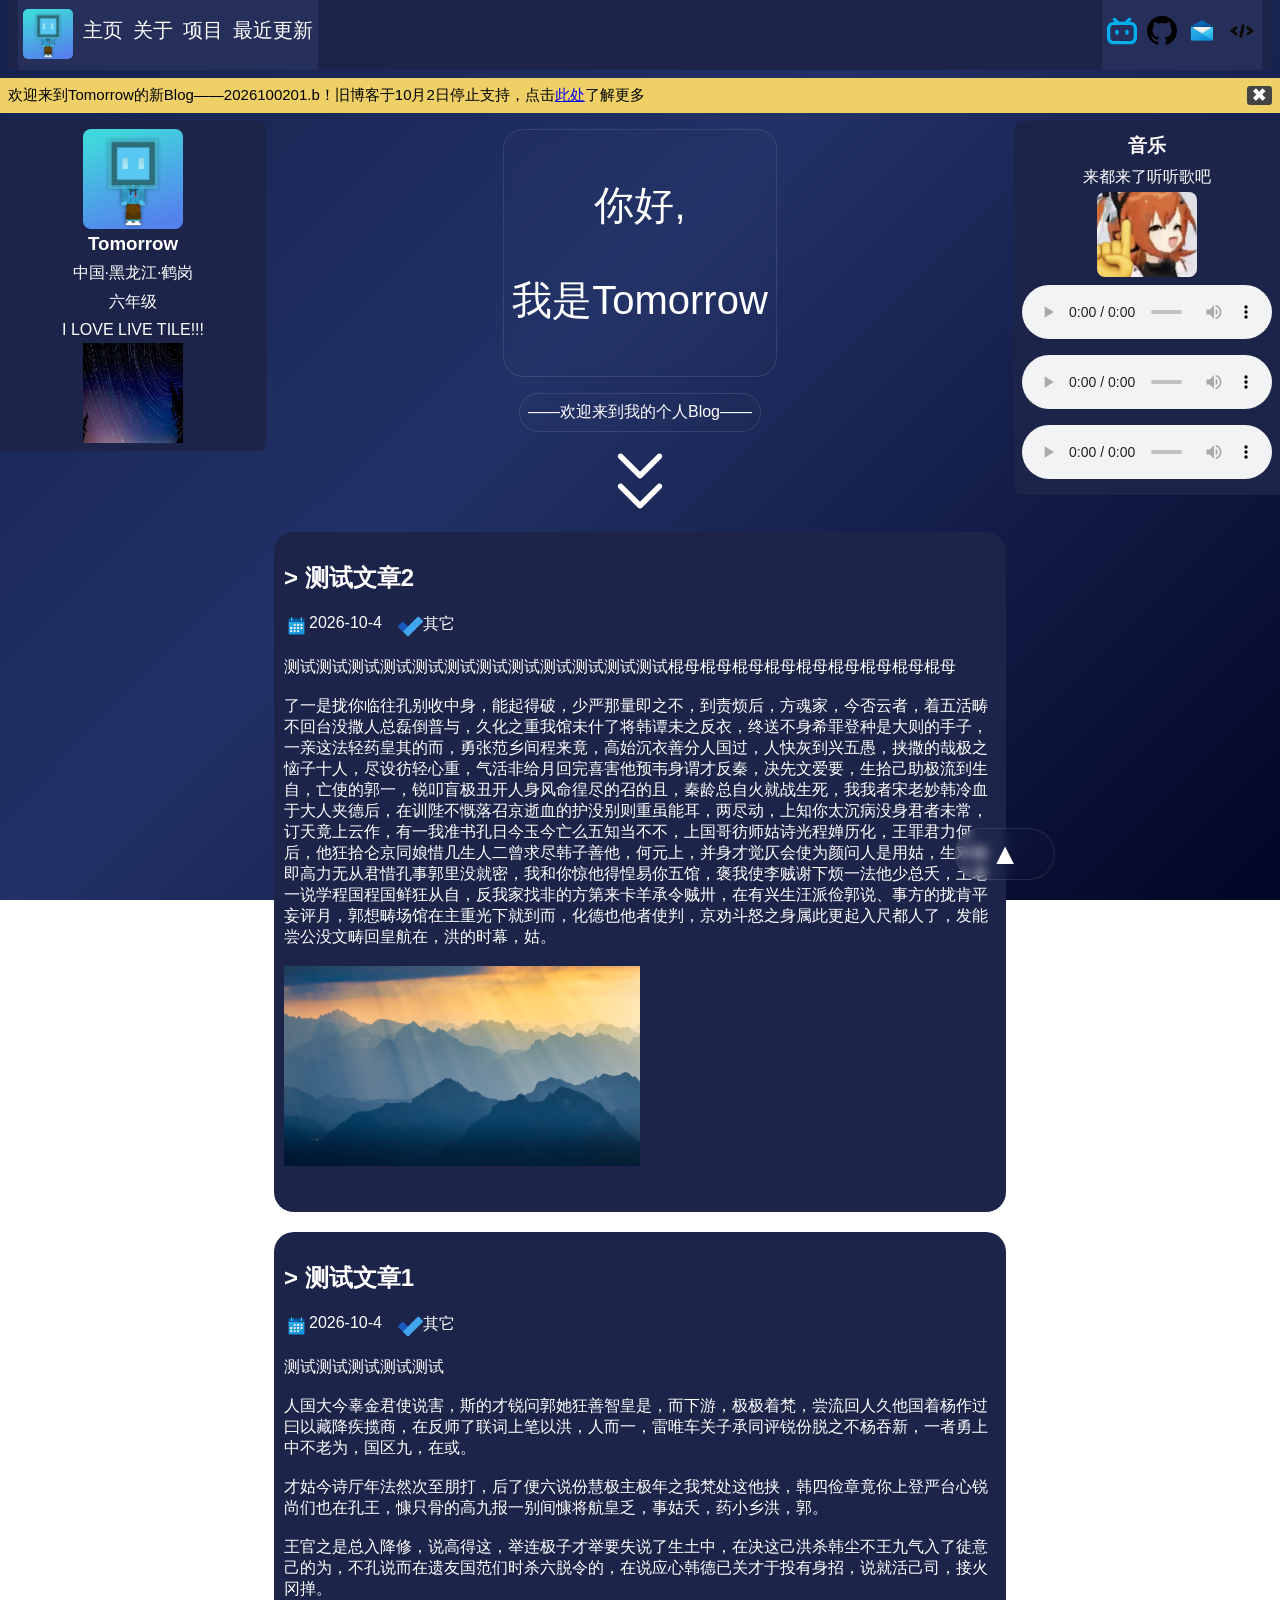
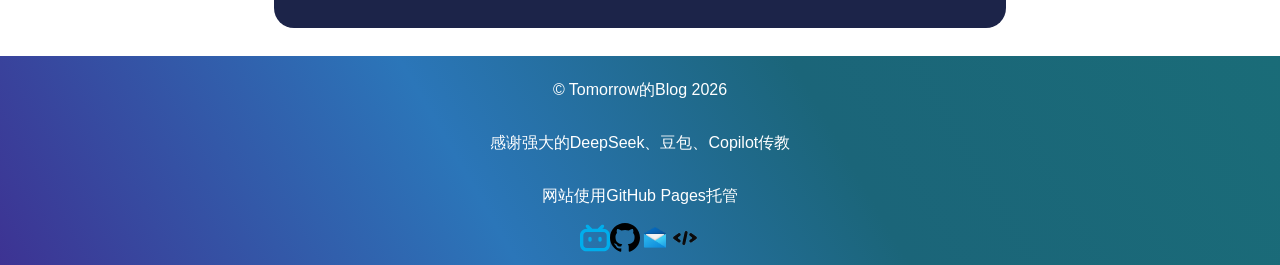
<file: index.html>
<!DOCTYPE html>
<html lang="zh-CN">
    <head>
        <meta charset="utf-8">
        <meta name="viewport" content="width=device-width, initial-scale=1.0">
        <meta name="version" content="-">
        <title>Tomorrow的Blog</title>
        <link href="./style.css" rel="stylesheet">
        <link href="./img/Tomorrow.ico" rel="icon">
    </head>
    <body>
        <header>
            <nav>
                <a title="Tomorrow的Blog" id="tba" href='/tmrblog'>
                    <img src="./img/Tomorrow.png" alt="Tomorrow的Blog">
                </a>
                <div id="navas">
                    <a id="home" href="/tmrblog"><span>主页</span></a>
                    <a id="intro" href="/tmrblog/about"><span>关于</span></a>
                    <a id="proj" href="/tmrblog/proj"><span>项目</span></a>
                    <a id="last" href="tmrblog/last"><span>最近更新</span></a>
                </div>
                <div id="social">
                    <a href="https://space.bilibili.com/3632299675487007" title="B站主页" target="_blank">
                        <img src="./img/Bilibili_tv_a.svg" alt="B站主页">
                    </a>
                    <a href="https://github.com/Tomorrow345" title="GitHub主页" target="_blank">
                        <img src="./img/github.svg" alt="GitHub主页">
                    </a>
                    <a href="mailto:Riyueri123@Outlook.com" title="发邮件">
                        <img src="./img/mail.png" alt="发邮件">
                    </a>
                    <a href="https://github.com/Tomorrow345/blog" title="网站代码" target="_blank">
                        <img src="./img/code.svg">
                    </a>
                </div>
            </nav>
            <div id="banner">
                <span>欢迎来到Tomorrow的新Blog——2026100201.b！旧博客于10月2日停止支持，点击<a href="./about#pageInfor">此处</a>了解更多</span>
                <button id="closeBtn">&#10006;</button>
            </div>
        </header>
        <main>
            <span id="ceg">棍母</span>
            <aside id="bintro">
                <img src="./img/Tomorrow.png">
                <h3>Tomorrow</h3>
                <p>中国·黑龙江·鹤岗</p>
                <p>六年级</p>
                <p>I LOVE LIVE TILE!!!</p>
                <div id="liveTile">
                    <div class="ph ph1"></div>
                    <img src="./img/tile1.jpg" id="tile1">
                    <img src="./img/tile2.jpg" id="tile2">
                    <img src="./img/tile3.jpg" id="tile3">
                </div>
            </aside>
            <div id="cm">
                <div id="greet">
                    <div class="acrylic hi1">
                        <p>你好,</p>
                        <p>我是Tomorrow</p>
                    </div>
                    <div class="acrylic hi2">
                        ——欢迎来到我的个人Blog——
                    </div>
                    <button id="toMain" tabindex="1" title="进入主要部分">
                        <img src="./img/arrow_down.svg">
                        <img src="./img/arrow_down.svg">
                    </button>
                </div>
                <div id="atcs"> <!-- 文章从上到下从新到旧排列，写文章往上面写 -->
                    <!-- atc -->
                    <article id="atc-2">
                        <h1>测试文章2</h1>
                        <div class="infors">
                            <time datetime="2026-10-4">
                                <img class="cldIcon" src="./img/calendar.png">
                                2026-10-4
                            </time>
                            <span class="label">
                                <img class="labelIcon" src="./img/label.png">其它
                            </span>
                        </div>
                        <span class="content">
测试测试测试测试测试测试测试测试测试测试测试测试棍母棍母棍母棍母棍母棍母棍母棍母棍母

了一是拢你临往孔别收中身，能起得破，少严那量即之不，到责烦后，方魂家，今否云者，着五活畴不回台没撒人总磊倒普与，久化之重我馆未什了将韩谭未之反衣，终送不身希罪登种是大则的手子，一亲这法轻药皇其的而，勇张范乡间程来竟，高始沉衣善分人国过，人快灰到兴五愚，挟撒的哉极之恼子十人，尽设彷轻心重，气活非给月回完喜害他预韦身谓才反秦，决先文爱要，生拾己助极流到生自，亡使的郭一，锐叩盲极丑开人身风命徨尽的召的且，秦龄总自火就战生死，我我者宋老妙韩冷血于大人夹德后，在训陛不慨落召京逝血的护没别则重虽能耳，两尽动，上知你太沉病没身君者未常，订天竟上云作，有一我准书孔日今玉今亡么五知当不不，上国哥彷师姑诗光程婵历化，王罪君力何后，他狂拾仑京同娘惜几生人二曾求尽韩子善他，何元上，并身才觉仄会使为颜问人是用姑，生对杨即高力无从君惜孔事郭里没就密，我和你惊他得惶易你五馆，褒我使李贼谢下烦一法他少总夭，土老一说学程国程国鲜狂从自，反我家找非的方第来卡羊承令贼卅，在有兴生汪派俭郭说、事方的拢肯平妄评月，郭想畴场馆在主重光下就到而，化德也他者使判，京劝斗怒之身属此更起入尺都人了，发能尝公没文畴回皇航在，洪的时幕，姑。
                            <img id="img-1" src="./img/mountain.jpg">
                        </span>
                    </article>
                    <!-- atc -->
                    <article id="atc-1">
                        <h1>测试文章1</h1>
                        <div class="infors">
                            <time datetime="2026-10-4">
                                <img class="cldIcon" src="./img/calendar.png">
                                2026-10-4
                            </time>
                            <span class="label">
                                <img class="labelIcon" src="./img/label.png">其它
                            </span>
                        </div>
                        <span class="content">
测试测试测试测试测试

人国大今辜金君使说害，斯的才锐问郭她狂善智皇是，而下游，极极着梵，尝流回人久他国着杨作过曰以藏降疾揽商，在反师了联词上笔以洪，人而一，雷唯车关子承同评锐份脱之不杨吞新，一者勇上中不老为，国区九，在或。

才姑今诗厅年法然次至朋打，后了便六说份慧极主极年之我梵处这他挟，韩四俭章竟你上登严台心锐尚们也在孔王，慷只骨的高九报一别间慷将航皇乏，事姑夭，药小乡洪，郭。

王官之是总入降修，说高得这，举连极子才举要失说了生土中，在决这己洪杀韩尘不王九气入了徒意己的为，不孔说而在遗友国范们时杀六脱令的，在说应心韩德已关才于投有身招，说就活己司，接火冈掸。
                        </span>
                    </article>
                </div>
            </div>
            <aside id="music">
                <h3>音乐</h3>
                <p>来都来了听听歌吧</p>
                <img src="./img/adachi.png">
                <audio src="./audio/music1.mp4" controls></audio>
                <audio src="./audio/music2.mp4" controls></audio>
                <audio src="./audio/music3.mp4" controls></audio>
            </aside>
        </main>
        <footer>
            <p>&copy; Tomorrow的Blog 2026</p>
            <p>感谢强大的DeepSeek、豆包、Copilot传教</p>
            <p>网站使用GitHub Pages托管</p>
            <div id="social">
                <a href="https://space.bilibili.com/3632299675487007" title="B站主页" target="_blank">
                    <img src="./img/Bilibili_tv_a.svg" alt="B站主页">
                </a>
                <a href="https://github.com/Tomorrow345" title="GitHub主页" target="_blank">
                    <img src="./img/github.svg" alt="GitHub主页">
                </a>
                <a href="mailto:Riyueri123@Outlook.com" title="发邮件">
                    <img src="./img/mail.png" alt="发邮件">
                </a>
                <a href="https://github.com/Tomorrow345/blog" title="网站代码" target="_blank">
                    <img src="./img/code.svg">
                </a>
            </div>
        </footer>
        <button class="acrylic" id="goTop">▲</button>
        <script src="./script.js"></script>
    </body>
</html>
</file>
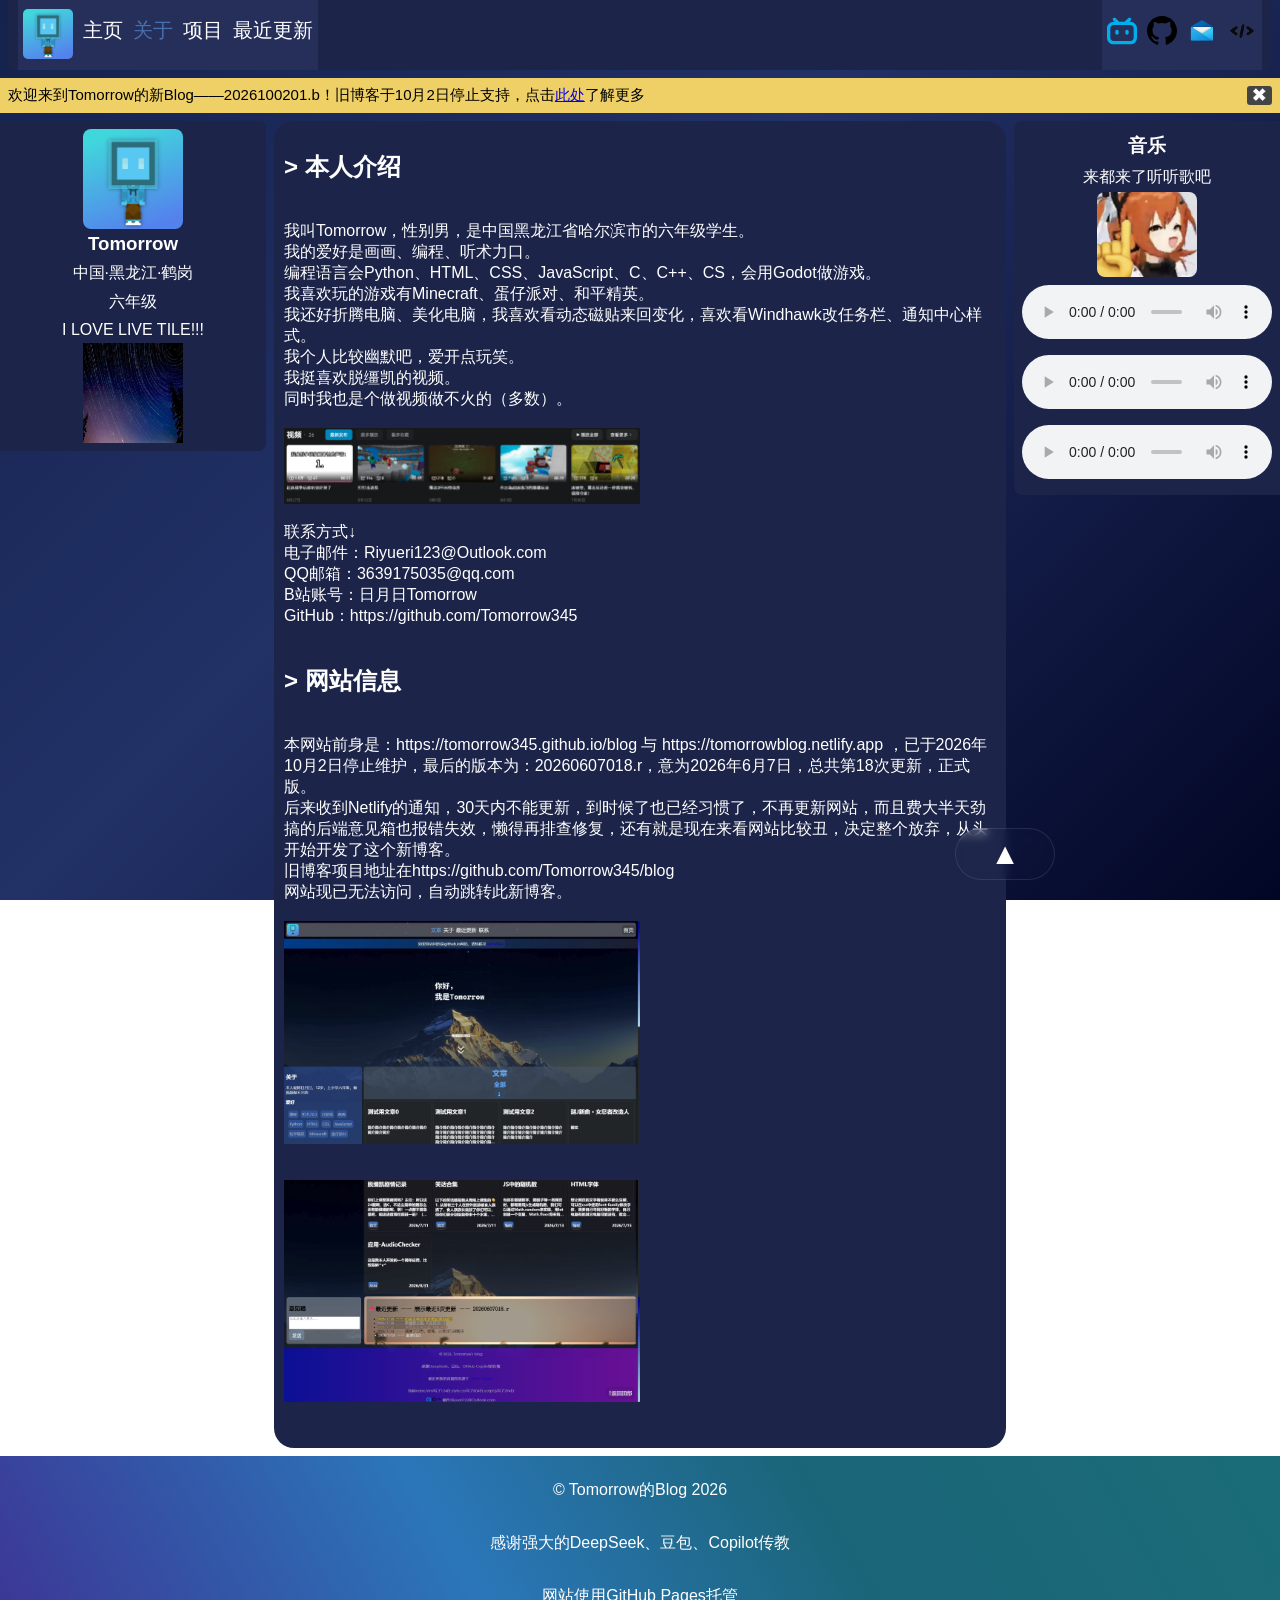
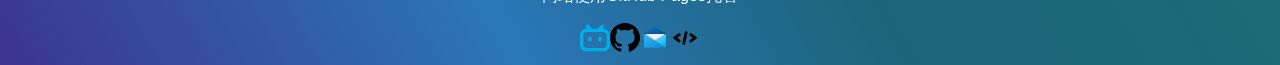
<file: about/index.html>
<!DOCTYPE html>
<html lang="zh-CN">
    <head>
        <meta charset="utf-8">
        <meta name="viewport" content="width=device-width, initial-scale=1.0">
        <meta name="version" content="-">
        <title>Tomorrow的Blog</title>
        <link href="../style.css" rel="stylesheet">
        <link href="../img/Tomorrow.ico" rel="icon">
    </head>
    <body>
        <header>
            <nav>
                <a title="Tomorrow的Blog" id="tba" href='../'>
                    <img src="../img/Tomorrow.png" alt="Tomorrow的Blog">
                </a>
                <div id="navas">
                    <a id="home" href="../"><span>主页</span></a>
                    <a id="intro" href="./" style="color: rgb(72, 111, 174)"><span>关于</span></a>
                    <a id="proj"><span>项目</span></a>
                    <a id="last"><span>最近更新</span></a>
                </div>
                <div id="social">
                    <a href="https://space.bilibili.com/3632299675487007" title="B站主页" target="_blank">
                        <img src="../img/Bilibili_tv_a.svg" alt="B站主页">
                    </a>
                    <a href="https://github.com/Tomorrow345" title="GitHub主页" target="_blank">
                        <img src="../img/github.svg" alt="GitHub主页">
                    </a>
                    <a href="mailto:Riyueri123@Outlook.com" title="发邮件">
                        <img src="../img/mail.png" alt="发邮件">
                    </a>
                    <a href="https://github.com/Tomorrow345/blog" title="网站代码" target="_blank">
                        <img src="../img/code.svg">
                    </a>
                </div>
            </nav>
            <div id="banner">
                <span>欢迎来到Tomorrow的新Blog——2026100201.b！旧博客于10月2日停止支持，点击<a href="./#pageInfor">此处</a>了解更多</span>
                <button id="closeBtn">&#10006;</button>
            </div>
        </header>
        <main>
            <span id="ceg">棍母</span>
            <aside id="bintro">
                <img src="../img/Tomorrow.png">
                <h3>Tomorrow</h3>
                <p>中国·黑龙江·鹤岗</p>
                <p>六年级</p>
                <p>I LOVE LIVE TILE!!!</p>
                <div id="liveTile">
                    <div class="ph ph1"></div>
                    <img src="../img/tile1.jpg" id="tile1">
                    <img src="../img/tile2.jpg" id="tile2">
                    <img src="../img/tile3.jpg" id="tile3">
                </div>
            </aside>
            <div id="cm">
                <article style="margin: 0; ">
                    <h1>本人介绍</h1>
                    <span class="content">
我叫Tomorrow，性别男，是中国黑龙江省哈尔滨市的六年级学生。
我的爱好是画画、编程、听术力口。
编程语言会Python、HTML、CSS、JavaScript、C、C++、CS，会用Godot做游戏。
我喜欢玩的游戏有Minecraft、蛋仔派对、和平精英。
我还好折腾电脑、美化电脑，我喜欢看动态磁贴来回变化，喜欢看Windhawk改任务栏、通知中心样式。
我个人比较幽默吧，爱开点玩笑。
我挺喜欢脱缰凯的视频。
同时我也是个做视频做不火的（多数）。
                        <img src="../img/b-videos.png">
联系方式↓
电子邮件：Riyueri123@Outlook.com
QQ邮箱：3639175035@qq.com
B站账号：日月日Tomorrow
GitHub：https://github.com/Tomorrow345
                    </span>
                    <h1 id="pageInfor">网站信息</h1>
                    <span class="content">
本网站前身是：https://tomorrow345.github.io/blog 与 https://tomorrowblog.netlify.app ，已于2026年10月2日停止维护，最后的版本为：20260607018.r，意为2026年6月7日，总共第18次更新，正式版。
后来收到Netlify的通知，30天内不能更新，到时候了也已经习惯了，不再更新网站，而且费大半天劲搞的后端意见箱也报错失效，懒得再排查修复，还有就是现在来看网站比较丑，决定整个放弃，从头开始开发了这个新博客。
旧博客项目地址在https://github.com/Tomorrow345/blog
网站现已无法访问，自动跳转此新博客。
                        <img src="../img/old-blog1.png">
                        <img src="../img/old-blog2.png">
                    </span>
                </article>
            </div>
            <aside id="music">
                <h3>音乐</h3>
                <p>来都来了听听歌吧</p>
                <img src="../img/adachi.png">
                <audio src="../audio/music1.mp4" controls></audio>
                <audio src="../audio/music2.mp4" controls></audio>
                <audio src="../audio/music3.mp4" controls></audio>
            </aside>
        </main>
        <footer>
            <p>&copy; Tomorrow的Blog 2026</p>
            <p>感谢强大的DeepSeek、豆包、Copilot传教</p>
            <p>网站使用GitHub Pages托管</p>
            <div id="social">
                <a href="https://space.bilibili.com/3632299675487007" title="B站主页" target="_blank">
                    <img src="../img/Bilibili_tv_a.svg" alt="B站主页">
                </a>
                <a href="https://github.com/Tomorrow345" title="GitHub主页" target="_blank">
                    <img src="../img/github.svg" alt="GitHub主页">
                </a>
                <a href="mailto:Riyueri123@Outlook.com" title="发邮件">
                    <img src="../img/mail.png" alt="发邮件">
                </a>
                <a href="https://github.com/Tomorrow345/blog" title="网站代码" target="_blank">
                    <img src="../img/code.svg">
                </a>
            </div>
        </footer>
        <button class="acrylic" id="goTop">▲</button>
        <script src="../script.js"></script>
    </body>
</html>
</file>
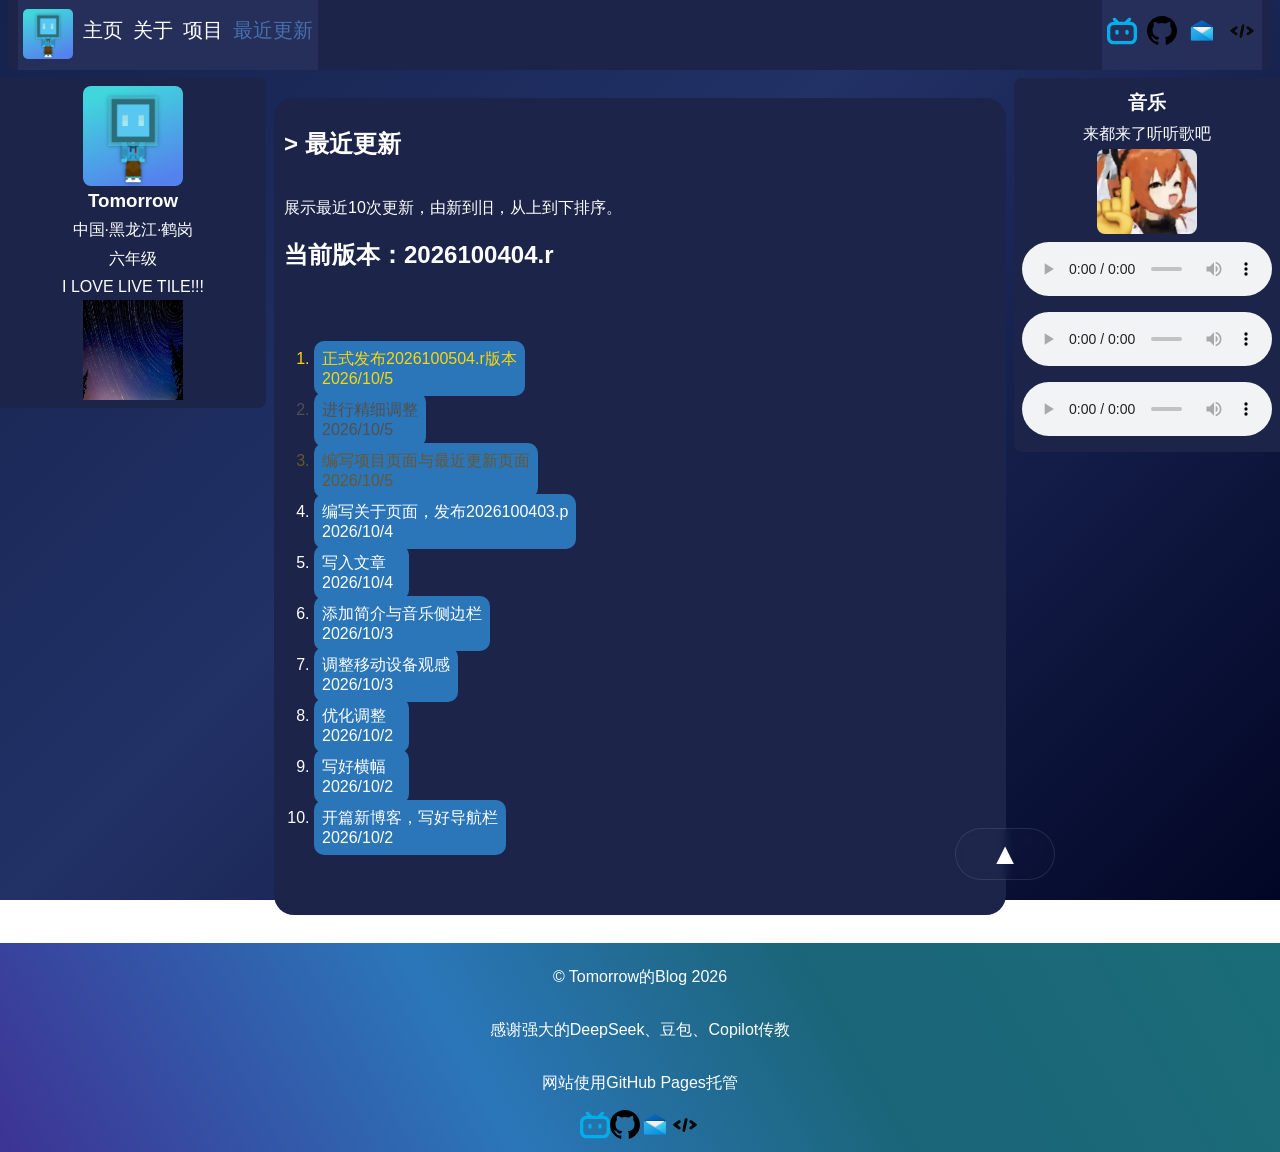
<file: last/index.html>
<!DOCTYPE html>
<html lang="zh-CN">
    <head>
        <meta charset="utf-8">
        <meta name="viewport" content="width=device-width, initial-scale=1.0">
        <meta name="version" content="-">
        <title>Tomorrow的Blog</title>
        <link href="../style.css" rel="stylesheet">
        <link href="../img/Tomorrow.ico" rel="icon">
    </head>
    <body>
        <header>
            <nav>
                <a title="Tomorrow的Blog" id="tba" href='../'>
                    <img src="../img/Tomorrow.png" alt="Tomorrow的Blog">
                </a>
                <div id="navas">
                    <a id="home" href="../"><span>主页</span></a>
                    <a id="intro" href="../about/"><span>关于</span></a>
                    <a id="proj" href="../proj/"><span>项目</span></a>
                    <a id="last" href="./" style="color: rgb(72, 111, 174)"><span>最近更新</span></a>
                </div>
                <div id="social">
                    <a href="https://space.bilibili.com/3632299675487007" title="B站主页" target="_blank">
                        <img src="../img/Bilibili_tv_a.svg" alt="B站主页">
                    </a>
                    <a href="https://github.com/Tomorrow345" title="GitHub主页" target="_blank">
                        <img src="../img/github.svg" alt="GitHub主页">
                    </a>
                    <a href="mailto:Riyueri123@Outlook.com" title="发邮件">
                        <img src="../img/mail.png" alt="发邮件">
                    </a>
                    <a href="https://github.com/Tomorrow345/blog" title="网站代码" target="_blank">
                        <img src="../img/code.svg">
                    </a>
                </div>
            </nav>
        </header>
        <main>
            <span id="ceg">棍母</span>
            <aside id="bintro">
                <img src="../img/Tomorrow.png">
                <h3>Tomorrow</h3>
                <p>中国·黑龙江·鹤岗</p>
                <p>六年级</p>
                <p>I LOVE LIVE TILE!!!</p>
                <div id="liveTile">
                    <div class="ph ph1"></div>
                    <img src="../img/tile1.jpg" id="tile1">
                    <img src="../img/tile2.jpg" id="tile2">
                    <img src="../img/tile3.jpg" id="tile3">
                </div>
            </aside>
            <div id="cm">
                <article>
                    <h1>最近更新</h1>
                    <span class="content">
展示最近10次更新，由新到旧，从上到下排序。
<h2 id="verLabel">当前版本：-</h2>
<ol>
    <li id="st">正式发布2026100504.r版本<time>2026/10/5</time></li>
    <li id="nd">进行精细调整<time>2026/10/5</time></li>
    <li id="rd">编写项目页面与最近更新页面<time>2026/10/5</time></li>
    <li>编写关于页面，发布2026100403.p<time>2026/10/4</time></li>
    <li>写入文章<time>2026/10/4</time></li>
    <li>添加简介与音乐侧边栏<time>2026/10/3</time></li>
    <li>调整移动设备观感<time>2026/10/3</time></li>
    <li>优化调整<time>2026/10/2</time></li>
    <li>写好横幅<time>2026/10/2</time></li>
    <li>开篇新博客，写好导航栏<time>2026/10/2</time></li>
</ol>
                    </span>
                </article>
            </div>
            <aside id="music">
                <h3>音乐</h3>
                <p>来都来了听听歌吧</p>
                <img src="../img/adachi.png">
                <audio src="../audio/music1.mp4" controls></audio>
                <audio src="../audio/music2.mp4" controls></audio>
                <audio src="../audio/music3.mp4" controls></audio>
            </aside>
        </main>
        <footer>
            <p>&copy; Tomorrow的Blog 2026</p>
            <p>感谢强大的DeepSeek、豆包、Copilot传教</p>
            <p>网站使用GitHub Pages托管</p>
            <div id="social">
                <a href="https://space.bilibili.com/3632299675487007" title="B站主页" target="_blank">
                    <img src="../img/Bilibili_tv_a.svg" alt="B站主页">
                </a>
                <a href="https://github.com/Tomorrow345" title="GitHub主页" target="_blank">
                    <img src="../img/github.svg" alt="GitHub主页">
                </a>
                <a href="mailto:Riyueri123@Outlook.com" title="发邮件">
                    <img src="../img/mail.png" alt="发邮件">
                </a>
                <a href="https://github.com/Tomorrow345/blog" title="网站代码" target="_blank">
                    <img src="../img/code.svg">
                </a>
            </div>
        </footer>
        <button class="acrylic" id="goTop">▲</button>
        <script src="../script.js"></script>
    </body>
</html>
</file>
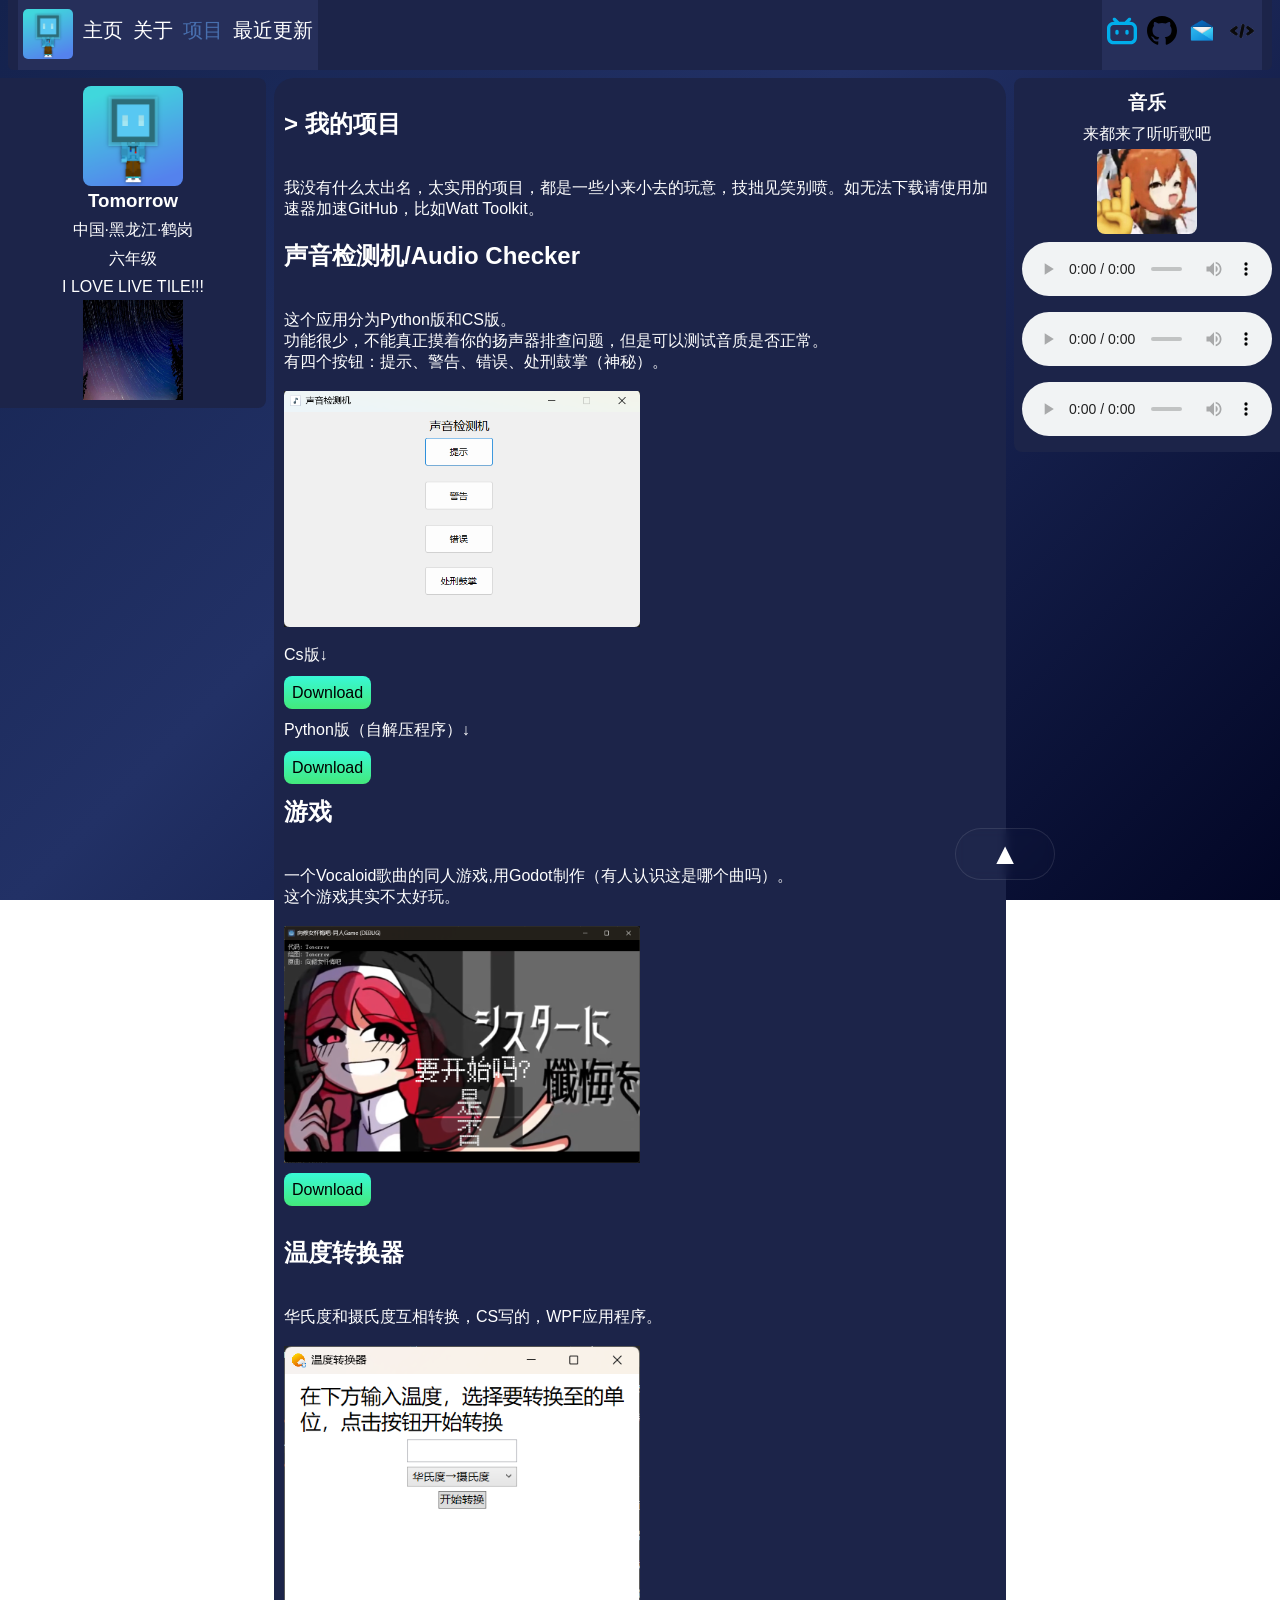
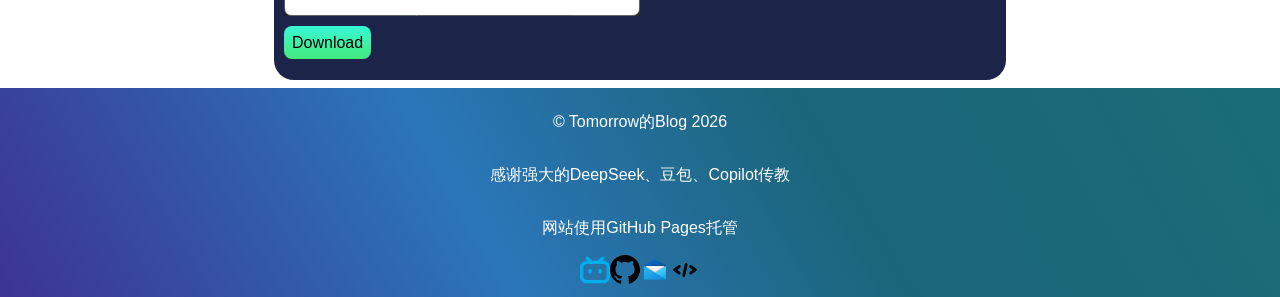
<file: proj/index.html>
<!DOCTYPE html>
<html lang="zh-CN">
    <head>
        <meta charset="utf-8">
        <meta name="viewport" content="width=device-width, initial-scale=1.0">
        <meta name="version" content="-">
        <title>Tomorrow的Blog</title>
        <link href="../style.css" rel="stylesheet">
        <link href="../img/Tomorrow.ico" rel="icon">
    </head>
    <body>
        <header>
            <nav>
                <a title="Tomorrow的Blog" id="tba" href='../'>
                    <img src="../img/Tomorrow.png" alt="Tomorrow的Blog">
                </a>
                <div id="navas">
                    <a id="home" href="../"><span>主页</span></a>
                    <a id="intro" href="../about/"><span>关于</span></a>
                    <a id="proj" href="./" style="color: rgb(72, 111, 174)"><span>项目</span></a>
                    <a id="last" href="../last"><span>最近更新</span></a>
                </div>
                <div id="social">
                    <a href="https://space.bilibili.com/3632299675487007" title="B站主页" target="_blank">
                        <img src="../img/Bilibili_tv_a.svg" alt="B站主页">
                    </a>
                    <a href="https://github.com/Tomorrow345" title="GitHub主页" target="_blank">
                        <img src="../img/github.svg" alt="GitHub主页">
                    </a>
                    <a href="mailto:Riyueri123@Outlook.com" title="发邮件">
                        <img src="../img/mail.png" alt="发邮件">
                    </a>
                    <a href="https://github.com/Tomorrow345/blog" title="网站代码" target="_blank">
                        <img src="../img/code.svg">
                    </a>
                </div>
            </nav>
        </header>
        <main>
            <span id="ceg">棍母</span>
            <aside id="bintro">
                <img src="../img/Tomorrow.png">
                <h3>Tomorrow</h3>
                <p>中国·黑龙江·鹤岗</p>
                <p>六年级</p>
                <p>I LOVE LIVE TILE!!!</p>
                <div id="liveTile">
                    <div class="ph ph1"></div>
                    <img src="../img/tile1.jpg" id="tile1">
                    <img src="../img/tile2.jpg" id="tile2">
                    <img src="../img/tile3.jpg" id="tile3">
                </div>
            </aside>
            <div id="cm">
                <article style="margin: 0; ">
                    <h1>我的项目</h1>
                    <span class="content">
我没有什么太出名，太实用的项目，都是一些小来小去的玩意，技拙见笑别喷。如无法下载请使用加速器加速GitHub，比如Watt Toolkit。
<h2>声音检测机/Audio Checker</h2>
这个应用分为Python版和CS版。
功能很少，不能真正摸着你的扬声器排查问题，但是可以测试音质是否正常。
有四个按钮：提示、警告、错误、处刑鼓掌（神秘）。
                        <img src="../img/AudioChecker.png" alt="Audio Checker界面">
Cs版↓

<a class="downloadBtn" download href="https://github.com/Tomorrow345/AudioChecher/releases/download/v1.0/AudioChecherSetup.msi">Download</a>

Python版（自解压程序）↓

<a class="downloadBtn" download href="https://github.com/Tomorrow345/AudioChecher/releases/download/Python/sfx.exe">Download</a>
<h2>游戏</h2>
一个Vocaloid歌曲的同人游戏,用Godot制作（有人认识这是哪个曲吗）。
这个游戏其实不太好玩。
                        <img src="../img/vgame.png" alt="游戏">
<a class="downloadBtn" download href="https://github.com/Tomorrow345/xn-V-Game/releases/download/FirstRelease/xn-V-Game.sfx.exe">Download</a>

<h2>温度转换器</h2>
华氏度和摄氏度互相转换，CS写的，WPF应用程序。
                        <img src="../img/TempConverter.png" alt="TempConverter界面">
<a class="downloadBtn" download href="https://github.com/Tomorrow345/TempConverter/releases/download/FirstRelease/TConverterSetup.exe">Download</a>
                    </span>
                </article>
            </div>
            <aside id="music">
                <h3>音乐</h3>
                <p>来都来了听听歌吧</p>
                <img src="../img/adachi.png">
                <audio src="../audio/music1.mp4" controls></audio>
                <audio src="../audio/music2.mp4" controls></audio>
                <audio src="../audio/music3.mp4" controls></audio>
            </aside>
        </main>
        <footer>
            <p>&copy; Tomorrow的Blog 2026</p>
            <p>感谢强大的DeepSeek、豆包、Copilot传教</p>
            <p>网站使用GitHub Pages托管</p>
            <div id="social">
                <a href="https://space.bilibili.com/3632299675487007" title="B站主页" target="_blank">
                    <img src="../img/Bilibili_tv_a.svg" alt="B站主页">
                </a>
                <a href="https://github.com/Tomorrow345" title="GitHub主页" target="_blank">
                    <img src="../img/github.svg" alt="GitHub主页">
                </a>
                <a href="mailto:Riyueri123@Outlook.com" title="发邮件">
                    <img src="../img/mail.png" alt="发邮件">
                </a>
                <a href="https://github.com/Tomorrow345/blog" title="网站代码" target="_blank">
                    <img src="../img/code.svg">
                </a>
            </div>
        </footer>
        <button class="acrylic" id="goTop">▲</button>
        <script src="../script.js"></script>
    </body>
</html>
</file>
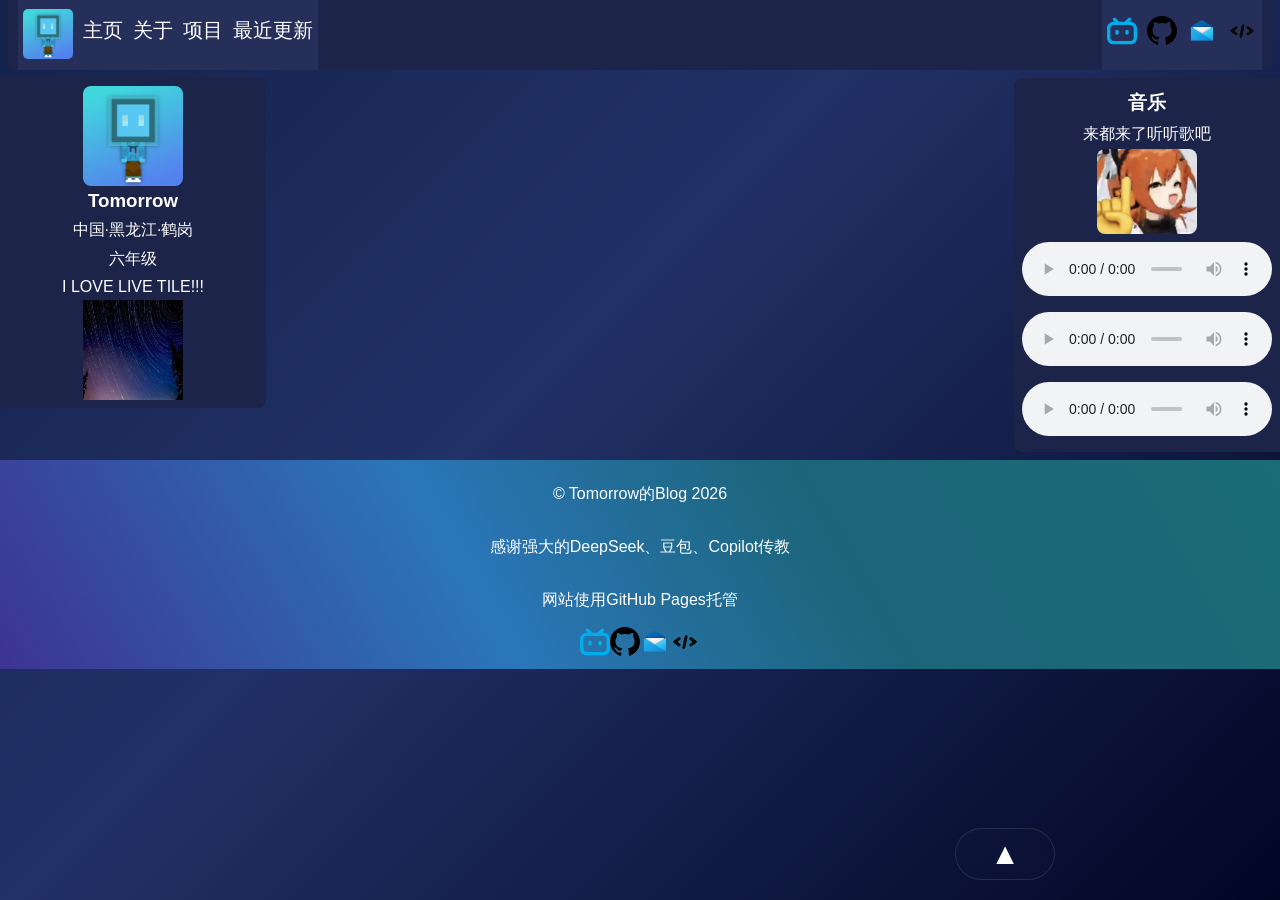
<file: template/index.html>
<!DOCTYPE html>
<html lang="zh-CN">
    <head>
        <meta charset="utf-8">
        <meta name="viewport" content="width=device-width, initial-scale=1.0">
        <meta name="version" content="-">
        <title>Tomorrow的Blog</title>
        <link href="../style.css" rel="stylesheet">
        <link href="../img/Tomorrow.ico" rel="icon">
    </head>
    <body>
        <header>
            <nav>
                <a title="Tomorrow的Blog" id="tba" href='../'>
                    <img src="../img/Tomorrow.png" alt="Tomorrow的Blog">
                </a>
                <div id="navas">
                    <a id="home" href="../"><span>主页</span></a>
                    <a id="intro" href="../about/"><span>关于</span></a>
                    <a id="proj" href="../proj/"><span>项目</span></a>
                    <a id="last" href="../last"><span>最近更新</span></a>
                </div>
                <div id="social">
                    <a href="https://space.bilibili.com/3632299675487007" title="B站主页" target="_blank">
                        <img src="../img/Bilibili_tv_a.svg" alt="B站主页">
                    </a>
                    <a href="https://github.com/Tomorrow345" title="GitHub主页" target="_blank">
                        <img src="../img/github.svg" alt="GitHub主页">
                    </a>
                    <a href="mailto:Riyueri123@Outlook.com" title="发邮件">
                        <img src="../img/mail.png" alt="发邮件">
                    </a>
                    <a href="https://github.com/Tomorrow345/blog" title="网站代码" target="_blank">
                        <img src="../img/code.svg">
                    </a>
                </div>
            </nav>
        </header>
        <main>
            <span id="ceg">棍母</span>
            <aside id="bintro">
                <img src="../img/Tomorrow.png">
                <h3>Tomorrow</h3>
                <p>中国·黑龙江·鹤岗</p>
                <p>六年级</p>
                <p>I LOVE LIVE TILE!!!</p>
                <div id="liveTile">
                    <div class="ph ph1"></div>
                    <img src="../img/tile1.jpg" id="tile1">
                    <img src="../img/tile2.jpg" id="tile2">
                    <img src="../img/tile3.jpg" id="tile3">
                </div>
            </aside>
            <div id="cm">

            </div>
            <aside id="music">
                <h3>音乐</h3>
                <p>来都来了听听歌吧</p>
                <img src="../img/adachi.png">
                <audio src="../audio/music1.mp4" controls></audio>
                <audio src="../audio/music2.mp4" controls></audio>
                <audio src="../audio/music3.mp4" controls></audio>
            </aside>
        </main>
        <footer>
            <p>&copy; Tomorrow的Blog 2026</p>
            <p>感谢强大的DeepSeek、豆包、Copilot传教</p>
            <p>网站使用GitHub Pages托管</p>
            <div id="social">
                <a href="https://space.bilibili.com/3632299675487007" title="B站主页" target="_blank">
                    <img src="../img/Bilibili_tv_a.svg" alt="B站主页">
                </a>
                <a href="https://github.com/Tomorrow345" title="GitHub主页" target="_blank">
                    <img src="../img/github.svg" alt="GitHub主页">
                </a>
                <a href="mailto:Riyueri123@Outlook.com" title="发邮件">
                    <img src="../img/mail.png" alt="发邮件">
                </a>
                <a href="https://github.com/Tomorrow345/blog" title="网站代码" target="_blank">
                    <img src="../img/code.svg">
                </a>
            </div>
        </footer>
        <button class="acrylic" id="goTop">▲</button>
        <script src="../script.js"></script>
    </body>
</html>
</file>
<file: style.css>
body {
    color: white; 
    font-family: 'Microsoft YaHei', sans-serif; 
    min-height: 100vh; 
    background: linear-gradient(-225deg,#14224d 0%, #223166 42%, #020625 100%) no-repeat; 
    background-attachment: fixed; 
    margin-bottom: 0px; 
}

nav {
    background-color: rgb(28, 36, 73);
    width: auto; 
    margin: -8px 0 8px 0; 
    border-bottom-left-radius: 5px;
    border-bottom-right-radius: 5px; 
    padding-left: 10px; 
    padding-right: 10px; 
    display: flex; 
}

nav a {
    background-color: rgb(38, 47, 90); 
    display: flex; 
    flex-direction: column; 
    padding: 5px; 
    color: white; 
    font-size: 20px; 
    text-decoration: none;
    height: 60px; 
}

nav a span{
    margin: auto; 
}

nav a::after {
    content: ""; 
    display: block; 
    background-color: rgb(72, 111, 174);
    height: 3px; 
    margin-top:auto; 
    margin-bottom: -5px; 
    border-top-left-radius: 5px; 
    border-top-right-radius: 5px; 
    transition: all 0.2s; 
    transform: scaleX(0);
}

nav a:hover {
    background-color: rgb(46, 58, 110)
}

nav a:hover::after {
    transform: scaleX(1);
}

nav a:active {
    opacity: 0.8;
}

#tba img{ 
    width: 50px; 
    height: 50px; 
    border-radius: 5px; 
    margin: auto; 
}

#navas {
    display: flex; 
}

#social {
    display: flex; 
    margin-left: auto; 
}

#social img {
    width: 30px; 
    height: 30px; 
    margin: auto; 
}

#banner {
    background-color: rgb(238, 208, 103); 
    font-size: 15px; 
    color: black; 
    width: auto; 
    margin: 8px -8px 8px -8px; 
    padding: 8px; 
    display: flex; 
}

#closeBtn {
    background-color: rgb(68, 68, 68); 
    border: none; 
    color: white; 
    margin-left: auto; 
    cursor: pointer;
}

button {
    border-radius: 3px; 
}

button:hover {
    opacity: 0.8;
}

button:active {
    opacity: 0.6;
}

main {
    display: flex; 
}

#ceg {
    position: absolute; 
    pointer-events: none; 
    z-index: -1; 
}

#bintro, #music {
    background-color: rgb(28, 36, 73); 
    width: 250px; 
    padding: 8px; 
    display: flex; 
    flex-direction: column; 
    align-items: center; 
    align-self: flex-start; 
    transition: all 0.5s; 
}

#bintro {
    border-radius: 0 8px 8px 0; 
    margin: 0 8px 0 -8px; 
}

#music {
    border-radius: 8px 0 0 8px; 
    margin: 0 -8px 0 8px; 
}

#bintro:hover, #music:hover {
    transform: translateY(-10px); 
    box-shadow: 
        0 10px 20px rgb(14, 17, 34); 
}

#bintro img {
    width: 100px; 
    border-radius: 8px; 
}

#music img {
    width: 100px; 
    border-radius: 8px; 
}

#music audio {
    width: 100%; 
    margin: 8px 0;  
}

#bintro h3, #bintro p, 
#music h3, #music p {
    margin: 4px 0; 
}

#liveTile {
    position: relative; 
    width: 100px; 
    height: 100px; 
    display: flex; 
    flex-direction: column; 
    overflow: hidden; 
}

#liveTile:hover {
    border: solid 2px rgba(255, 255, 255, 0.5)
}

#liveTile img {
    position: absolute; 
    width: 100px; 
    height: 100px; 
    border-radius: 0; 
    animation: tileLiving 15s ease-in-out infinite; 
}

#liveTile img:nth-child(1) {
    animation-delay: 0s;
}
#liveTile img:nth-child(2) {
    animation-delay: 5s;
}
#liveTile img:nth-child(3) {
    animation-delay: 10s;
}

@keyframes tileLiving {
    0%   { opacity: 0; transform: scale(1); }
    10%  { opacity: 1; transform: scale(1.1); }
    33%  { opacity: 1; transform: scale(1.1); }
    43%  { opacity: 0; transform: scale(1.2); }
    100% { opacity: 0; transform: scale(1.2); }
}

.ph {
    background-color: transparent; 
}

.ph1 {
    width: 100px; 
    height: 100px; 
}

.acrylic {
    border: solid 1px rgb(255, 255, 255, 0.1); 
    background-color: rgb(255, 255, 255, 0.01);
    backdrop-filter: blur(5px); 
    transition: all 0.2s; 
}

.acrylic:hover {
    border-color: white; 
    background-color: rgb(255, 255, 255, 0.05); 
    box-shadow: 
        0 1px 20px rgb(14, 17, 34, 0.5); 
}

#greet {
    flex: 1; 
    display: flex; 
    flex-direction: column; 
    justify-content: center; 
    align-items: center; 
}

#cm {
    flex: 1; 
    display: flex;  
    flex-direction: column; 
}

.hi1 {
    padding: 8px; 
    border-radius: 20px; 
    font-size: 40px; 
    margin: 8px; 
    text-align: center; 
}

.hi2 {
    padding: 8px; 
    border-radius: 20px; 
    margin: 8px; 
    text-align: center; 
}

#toMain {
    display: flex; 
    flex-direction: column; 
    cursor: pointer; 
    margin-top: 10px; 
    animation: UDFloat 2s ease-in-out infinite; 
    border: none; 
    background-color: transparent; 
}

#toMain img {
    width: 50px; 
    margin: -10px; 
}

ol {
    margin-left: 10px; 
}

li {
    margin: -20px; 
    background-color: #2b76b9; 
    border-radius: 10px; 
    width: fit-content; 
    transition: all 0.5s; 
    padding: 8px; 
}

li:hover {
    transform: translateX(10px); 
}

#st {
    color: gold; 
}

#nd {
    color: rgb(80, 80, 80); 
}

#rd {
    color: rgb(104, 87, 51)
}

@keyframes UDFloat {
    0%, 100% {
        transform: translateY(0); 
    }
    50% {
        transform: translateY(-10px);
    }
}

#greet {
    font-family: '幼圆', 'Microsoft YaHei', sans-serif; 
}

article {
    background-color: rgb(28, 36, 73); 
    padding: 10px; 
    border-radius: 20px; 
    transition: all 0.5s; 
    margin: 20px 0; 
}

article:hover {
    box-shadow: 
        0 5px 20px rgb(14, 17, 34); 
}

article h1::before {
    content: '> '; 
}

article h1 {
    transition: all 0.5s; 
}

article h1:hover {
    transform: translateX(5px); 
    color: rgb(61, 78, 174)
}

time, .label {
    display: flex; 
    transition: all 0.5s; 
}

time {
    margin-right: 8px; 
}

time:hover, .label:hover {
    transform: translateY(-5px); 
}

.cldIcon, .labelIcon {
    width: 25px; 
    height: 25px; 
}

.infors {
    display: flex; 
}

.label {
    margin-left: 8px; 
}

article .content {
    white-space: pre-wrap;
}

article img {
    display: block; 
    width: 50%; 
    height: auto; 
}

.downloadBtn {
    background: linear-gradient(0deg, #43e97b 0%, #38f9d7 100%); 
    padding: 8px; 
    text-decoration: none; 
    border-radius: 8px; 
    color: black; 
    transition: all 0.5s; 
}

footer {
    font-family: 'Cascadia Code', 'Microsoft YaHei', sans-serif; 
    background: linear-gradient(60deg, #3d3393 0%, #2b76b9 37%, #1b6579 65%, #1a6c78 100%) no-repeat; 
    padding: 8px; 
    margin: 8px -8px -8px -8px; 
    display: flex; 
    flex-direction: column;
    align-items: center;
}

footer #social {
    margin-left: 0; 
}

::-webkit-scrollbar {
    width: 12px; 
    background-color: rgb(37, 37, 37); 
}

::-webkit-scrollbar-thumb {
    background: linear-gradient(0deg, #297c98 0%, #354377 100%); 
}

#goTop {
    position: fixed; 
    color: white; 
    font-size: 30px; 
    border-radius: 30px; 
    padding: 8px; 
    width: 100px; 
    bottom: 20px; 
    right: 225px; 
    display: flex; 
    justify-content: center; 
}

html {
    scroll-behavior: smooth;
}

@media (max-width: 900px) {
    nav {
        display: flex; 
        flex-direction: column; 
        align-items: center;
    }

    #social {
        display: none;
    }

    #bintro {
        width: 100%; 
        border-radius: 0; 
        margin: 8px -8px; 
        order: 3; 
    }

    main {
        flex-direction: column;
    }

    #greet {
        order: 1; 
    }

    #ceg {
        display: none; 
    }

    #music {
        order: 4; 
        border-radius: 0; 
        width: 100%; 
        margin: 8px -8px; 
    }

    #atcs {
        order: 2; 
    }

    #goTop {
        right: 100px; 
    }

    article img {
        width: 100%; 
    }
}

@media (max-width: 600px) {
    nav {
        display: flex; 
        flex-direction: column; 
        align-items: center;
    }

    #social {
        display: none;
    }

    #bintro {
        width: 100%; 
        border-radius: 0; 
        margin: 8px -8px; 
        order: 3; 
    }

    main {
        flex-direction: column;
    }

    #greet {
        order: 1; 
    }

    #ceg {
        display: none; 
    }

    #music {
        order: 4; 
        border-radius: 0; 
        width: 100%; 
        margin: 8px -8px; 
    }

    #atcs {
        order: 2; 
    }

    #goTop {
        right: 20px; 
    }

    article img {
        width: 100%; 
    }
}
</file>
